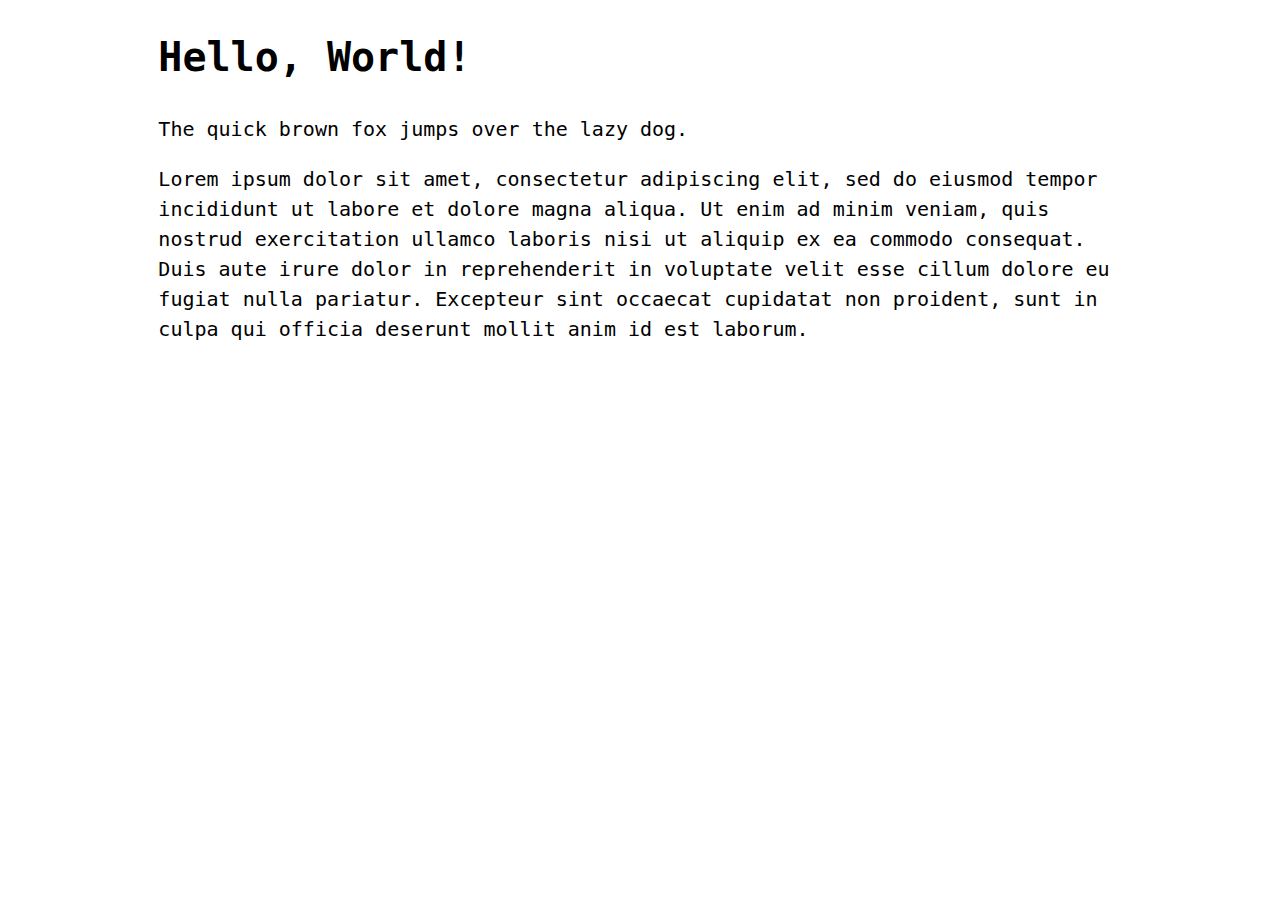
<file: index.html>
<!doctype html>
<html lang="en">
    <head>
        <meta charset="UTF-8" />
        <meta name="viewport" content="width=device-width, initial-scale=1.0" />
        <title>Youri Wijnands</title>
        <style>
            html {
                color-scheme: light dark;
            }

            body {
                font-family: monospace;
                font-size: 1.25rem;
                line-height: 1.5;
            }

            main {
                max-width: min(80ch, 100% - 4rem);
                margin-inline: auto;
            }

            p {
                text-wrap: pretty;
            }

            a[rel="me"] {
                display: none;;
            }
        </style>
    </head>
    <body>
        <main>
            <h1>Hello, World!</h1>
            <p>The quick brown fox jumps over the lazy dog.</p>
            <p>
                Lorem ipsum dolor sit amet, consectetur adipiscing elit, sed do
                eiusmod tempor incididunt ut labore et dolore magna aliqua. Ut
                enim ad minim veniam, quis nostrud exercitation ullamco laboris
                nisi ut aliquip ex ea commodo consequat. Duis aute irure dolor
                in reprehenderit in voluptate velit esse cillum dolore eu fugiat
                nulla pariatur. Excepteur sint occaecat cupidatat non proident,
                sunt in culpa qui officia deserunt mollit anim id est laborum.
            </p>
            <a rel="me" href="https://mastodon.social/@iruoy">Mastodon</a>
        </main>
    </body>
</html>
</file>
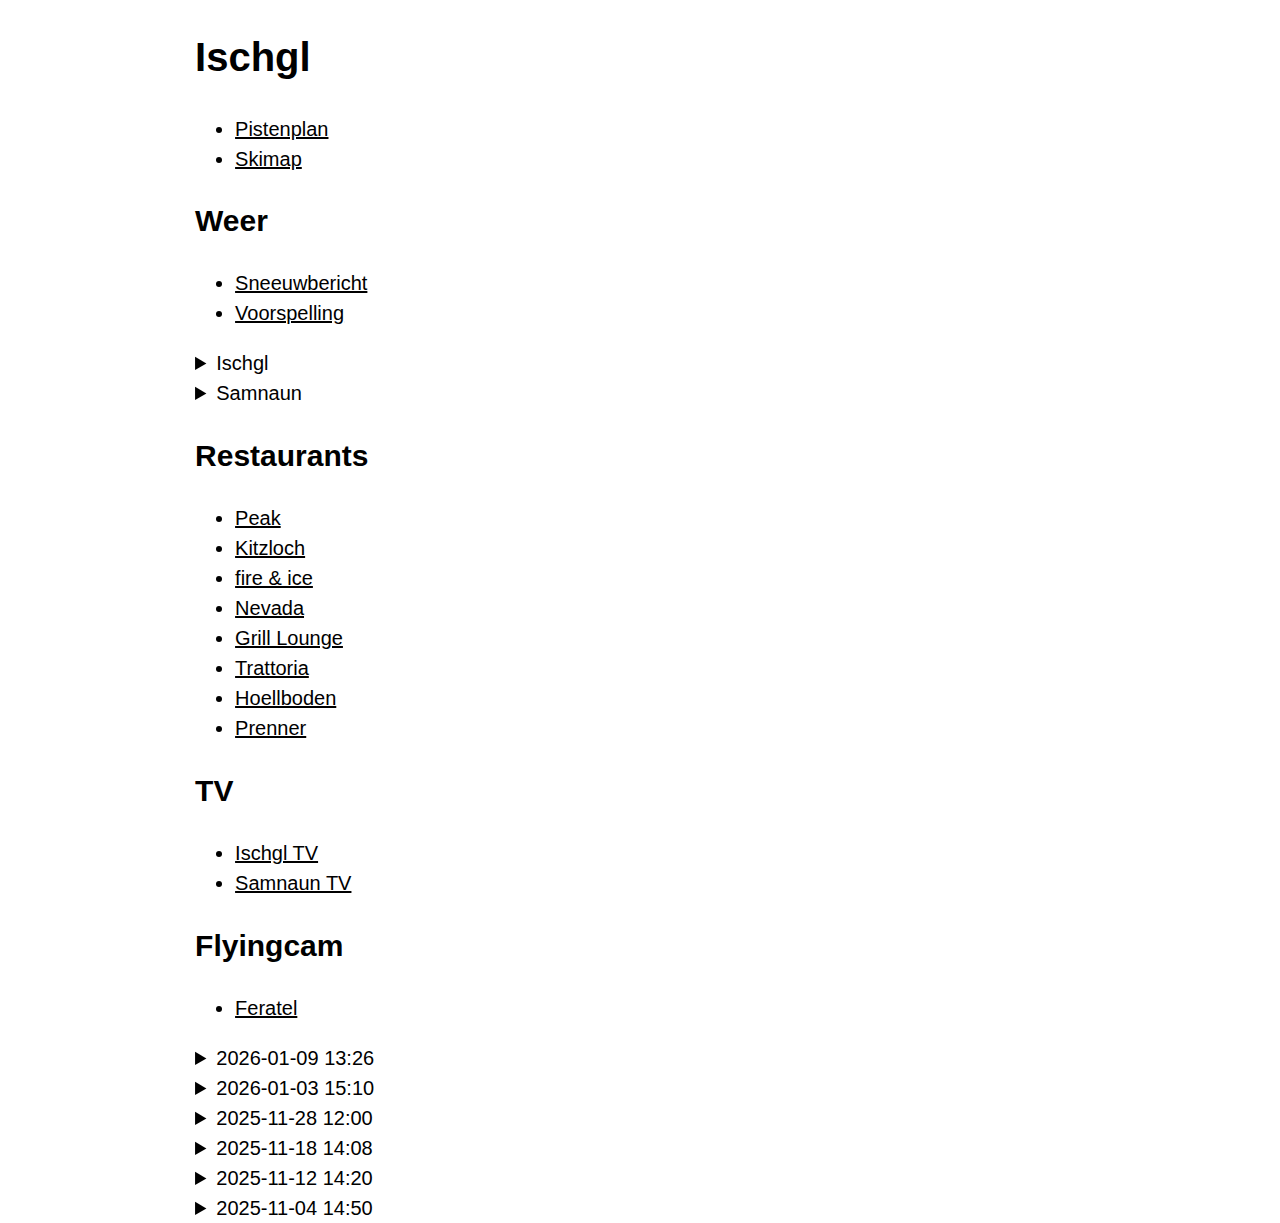
<file: ischgl/index.html>
<!doctype html>
<html lang="nl">
    <head>
        <meta charset="UTF-8" />
        <meta name="viewport" content="width=device-width, initial-scale=1.0" />
        <meta name="description" content="Relax. If you can…" />
        <title>Ischgl</title>
        <link rel="icon" href="/ischgl/favicon.svg">
        <link rel="stylesheet" href="/styles.css">
    </head>
    <body>
        <main>
            <h1>Ischgl</h1>
            <ul>
                <li><a href="https://r2.iruoy.com/ischgl/pistenplan-ischgl-samnaun.pdf">Pistenplan</a></li>
                <li><a href="https://winter.intermaps.com/silvretta_arena?zoomCalculationMode=fill&show=lifts,slopes,202">Skimap</a></li>
            </ul>
            <h2>Weer</h2>
            <ul>
                <li><a href="https://nl.bergfex.com/silvretta-arena-ischgl-samnaun/schneebericht/">Sneeuwbericht</a></li>
                <li><a href="https://nl.bergfex.com/silvretta-arena-ischgl-samnaun/wetter/#prognose">Voorspelling</a></li>
            </ul>
            <details>
                <summary>Ischgl</summary>
                <iframe class="meteoblue" src="https://www.meteoblue.com/nl/weather/widget/daily/ischgl_austria_2775183?days=7&layout=dark""></iframe>
            </details>
            <details>
                <summary>Samnaun</summary>
                <iframe class="meteoblue" src="https://www.meteoblue.com/nl/weather/widget/daily/samnaun_switzerland_2658842?days=7&layout=dark""></iframe>
            </details>
            <h2>Restaurants</h2>
            <ul>
                <li><a href="https://peak-restaurant.at/">Peak</a>
                <li><a href="https://kitzloch.com/">Kitzloch</a>
                <li><a href="https://www.fireandice-ischgl.at/">fire & ice</a>
                <li><a href="https://www.nevada.at/">Nevada</a>
                <li><a href="https://www.silvrettatherme.at/en/Restaurants/Grill-Lounge">Grill Lounge</a>
                <li><a href="https://www.silvrettatherme.at/en/Restaurants/Trattoria">Trattoria</a>
                <li><a href="https://www.hoellboden-ischgl.at/">Hoellboden</a>
                <li><a href="https://www.prennerischgl.at/">Prenner</a>
            </ul>
            <h2>TV</h2>
            <ul>
                <li><a href="/ischgl/tv/ischgl/">Ischgl TV</a></li>
                <li><a href="/ischgl/tv/samnaun/">Samnaun TV</a></li>
            </ul>
            <h2>Flyingcam</h2>
            <ul>
                <li><a href="https://webtv.feratel.com/webtv/?cam=75575&c2=0">Feratel</a></li>
            </ul>
            <details>
                <summary>2026-01-09 13:26</summary>
                <video controls preload="none" src="https://r2.iruoy.com/ischgl/flyingcam/VI-2026-01-09-13-26-01.mp4"></video>
            </details>
            <details>
                <summary>2026-01-03 15:10</summary>
                <video controls preload="none" src="https://r2.iruoy.com/ischgl/flyingcam/VI-2026-01-03-15-10-01.mp4"></video>
            </details>
            <details>
                <summary>2025-11-28 12:00</summary>
                <video controls preload="none" src="https://r2.iruoy.com/ischgl/flyingcam/VI-2025-11-28-12-00-01.mp4"></video>
            </details>
            <details>
                <summary>2025-11-18 14:08</summary>
                <video controls preload="none" src="https://r2.iruoy.com/ischgl/flyingcam/VI-2025-11-18-14-08-01.mp4"></video>
            </details>
            <details>
                <summary>2025-11-12 14:20</summary>
                <video controls preload="none" src="https://r2.iruoy.com/ischgl/flyingcam/VI-2025-11-12-14-20-01.mp4"></video>
            </details>
            <details>
                <summary>2025-11-04 14:50</summary>
                <video controls preload="none" src="https://r2.iruoy.com/ischgl/flyingcam/VI-2025-11-04-14-50-01.mp4"></video>
            </details>
        </main>
        <script src="/ischgl/index.js"></script>
    </body>
</html>
</file>
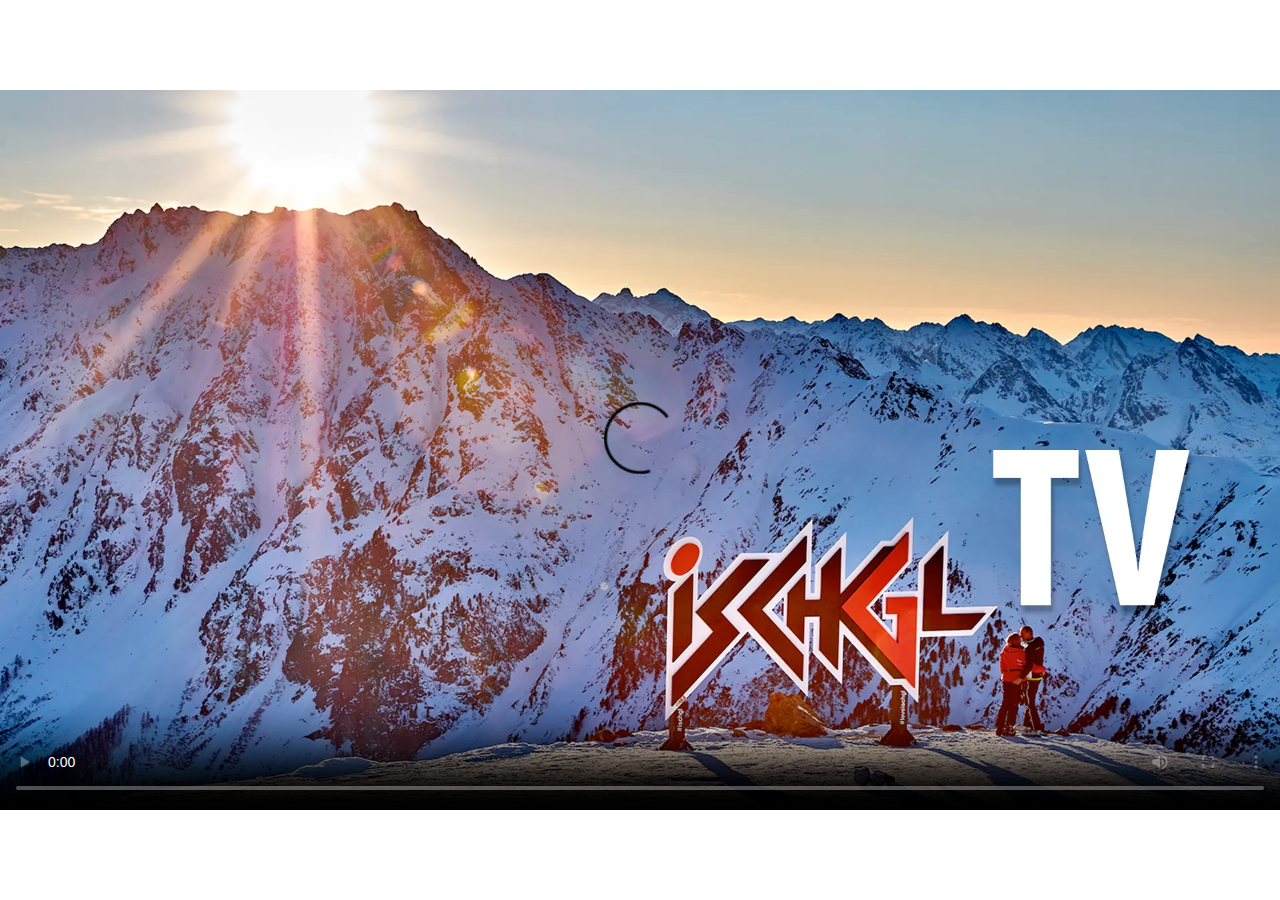
<file: ischgl/ischgl-tv/index.html>
<!doctype html>
<html lang="en">
    <head>
        <meta charset="UTF-8" />
        <meta name="viewport" content="width=device-width, initial-scale=1.0" />
        <title>Ischgl TV</title>
        <style>
            :root {
                color-scheme: light dark;
            }

            html {
                height: 100%;
            }

            body {
                height: 100%;
                margin: 0;

                display: flex;
                align-items: center;
                justify-content: center;
            }

            video {
                width: 1280px;
                height: 720px;
            }
        </style>
        <link rel="preload" as="image" href="/ischgl/images/ischgltv.webp" fetchpriority="high">
        <link rel="preload" as="script" href="/ischgl/hls.light.min.js">
    </head>
    <body>
        <video id="video" poster="/ischgl/images/ischgltv.webp" controls autoplay></video>
    </body>
    <script src="/ischgl/hls.light.min.js"></script>
    <script>
        const src = "https://streaming18.huberwebmedia.at/LiveApp/streams/livestream.m3u8";
        const video = document.getElementById('video');
        if (video.canPlayType("application/vnd.apple.mpegurl")) {
            video.src = src;
        } else if (Hls.isSupported()) {
            var hls = new Hls();
            hls.loadSource(src);
            hls.attachMedia(video);
        }
    </script>
</html>
</file>
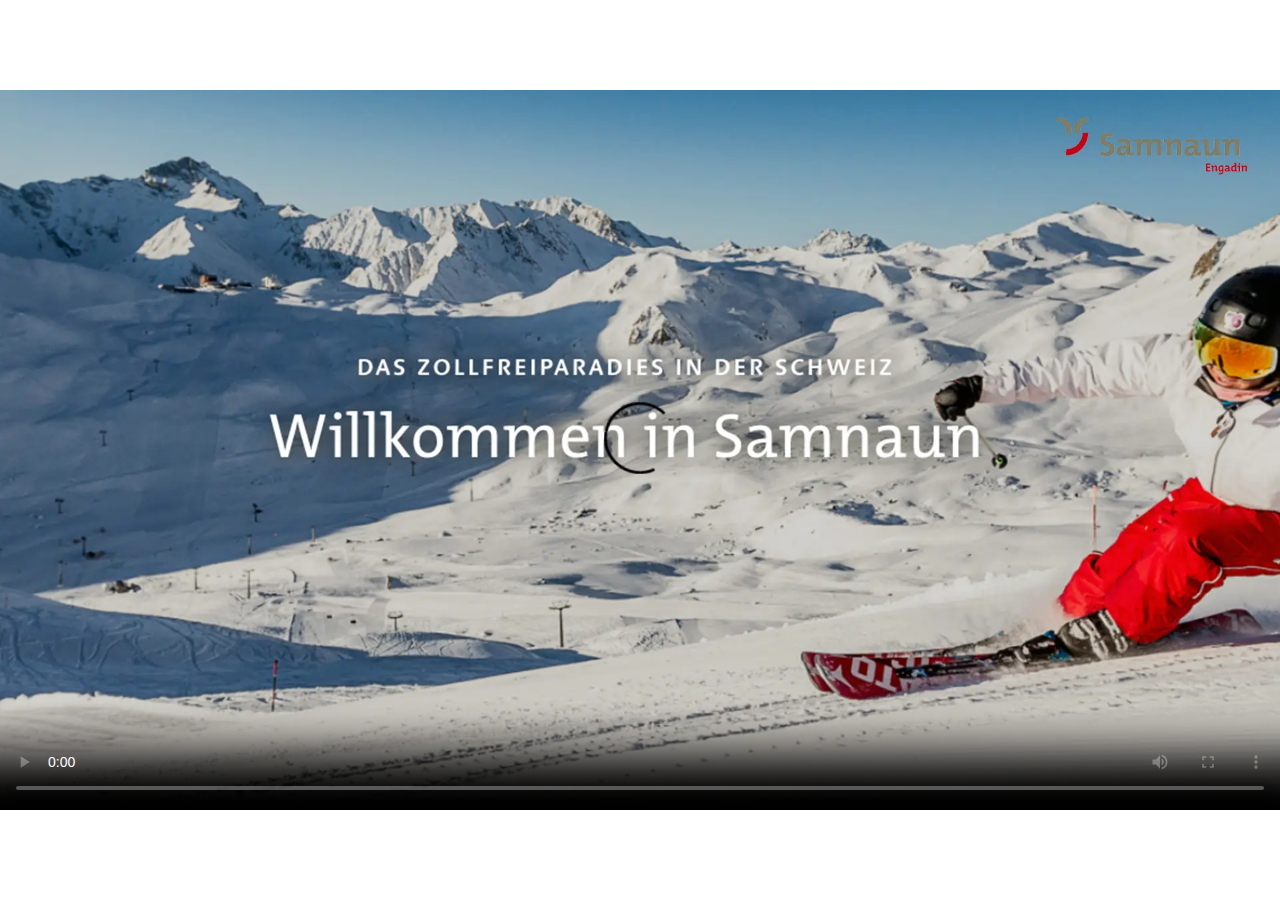
<file: ischgl/samnaun-tv/index.html>
<!doctype html>
<html lang="en">
    <head>
        <meta charset="UTF-8" />
        <meta name="viewport" content="width=device-width, initial-scale=1.0" />
        <title>Ischgl TV</title>
        <style>
            :root {
                color-scheme: light dark;
            }

            html {
                height: 100%;
            }

            body {
                height: 100%;
                margin: 0;

                display: flex;
                align-items: center;
                justify-content: center;
            }

            video {
                width: 1280px;
                height: 720px;
            }
        </style>
        <link rel="preload" as="image" href="/ischgl/images/samnaunpre.webp" fetchpriority="high">
        <link rel="preload" as="script" href="/ischgl/hls.light.min.js">
    </head>
    <body>
        <video id="video" poster="/ischgl/images/samnaunpre.webp" controls autoplay></video>
    </body>
    <script src="/ischgl/hls.light.min.js"></script>
    <script>
        const src = "https://streaming12.huberwebmedia.at/LiveApp/streams/livestream.m3u8";
        const video = document.getElementById('video');
        if (video.canPlayType("application/vnd.apple.mpegurl")) {
            video.src = src;
        } else if (Hls.isSupported()) {
            var hls = new Hls();
            hls.loadSource(src);
            hls.attachMedia(video);
        }
    </script>
</html>
</file>
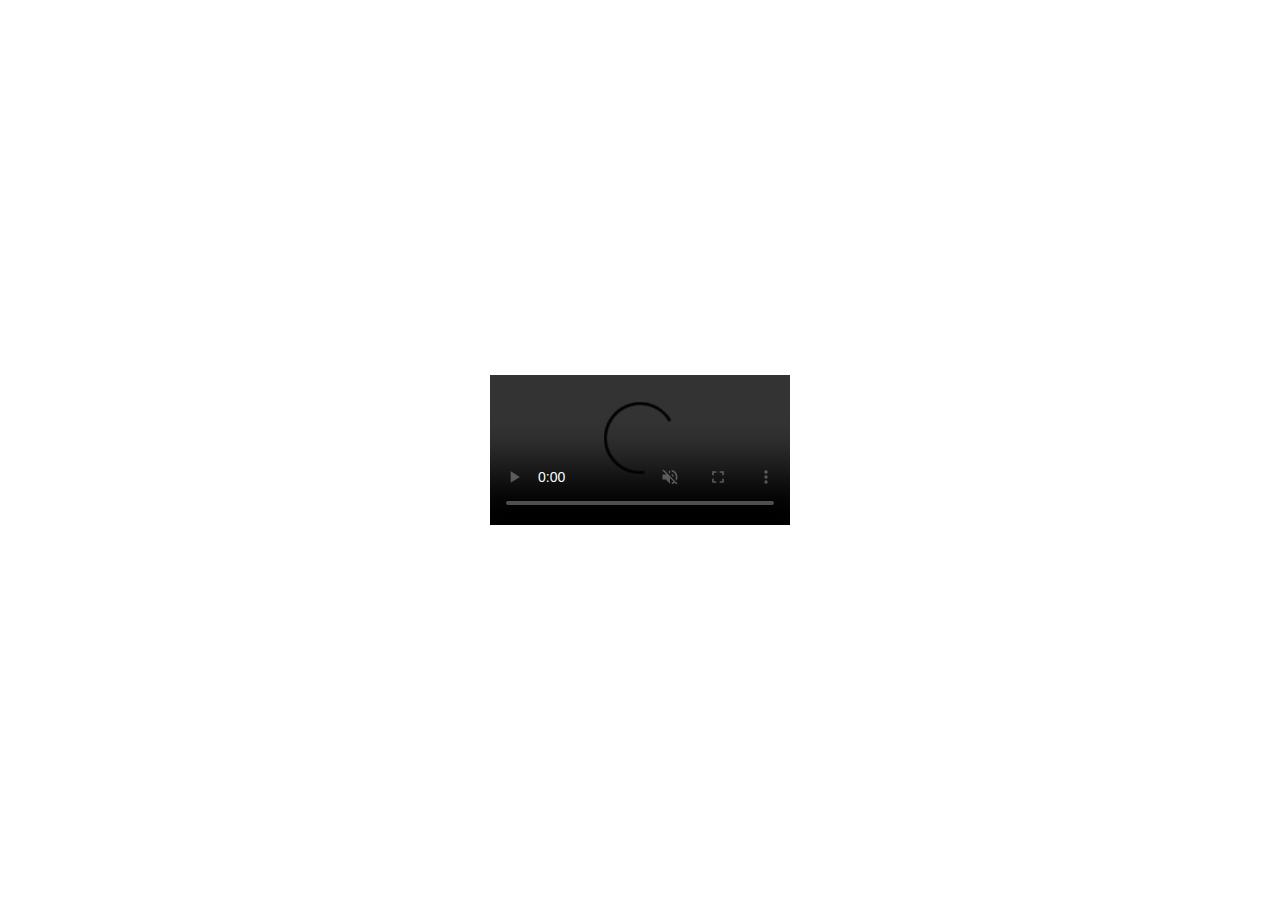
<file: ischgl/tv/ischgl/index.html>
<!doctype html>
<html lang="nl">
    <head>
        <meta charset="UTF-8" />
        <meta name="viewport" content="width=device-width, initial-scale=1.0" />
        <meta name="description" content="Relax. If you can…" />
        <title>Ischgl TV</title>
        <link rel="icon" href="/ischgl/favicon.svg">
        <link rel="stylesheet" href="/ischgl/tv/tv.css">
    </head>
    <body>
        <main>
            <video id="video" data-src="https://streaming18.huberwebmedia.at/LiveApp/streams/livestream.m3u8" controls autoplay muted></video>
        </main>
    </body>
    <script src="/ischgl/tv/hls.light.min.js"></script>
    <script src="/ischgl/tv/tv.js"></script>
</html>
</file>
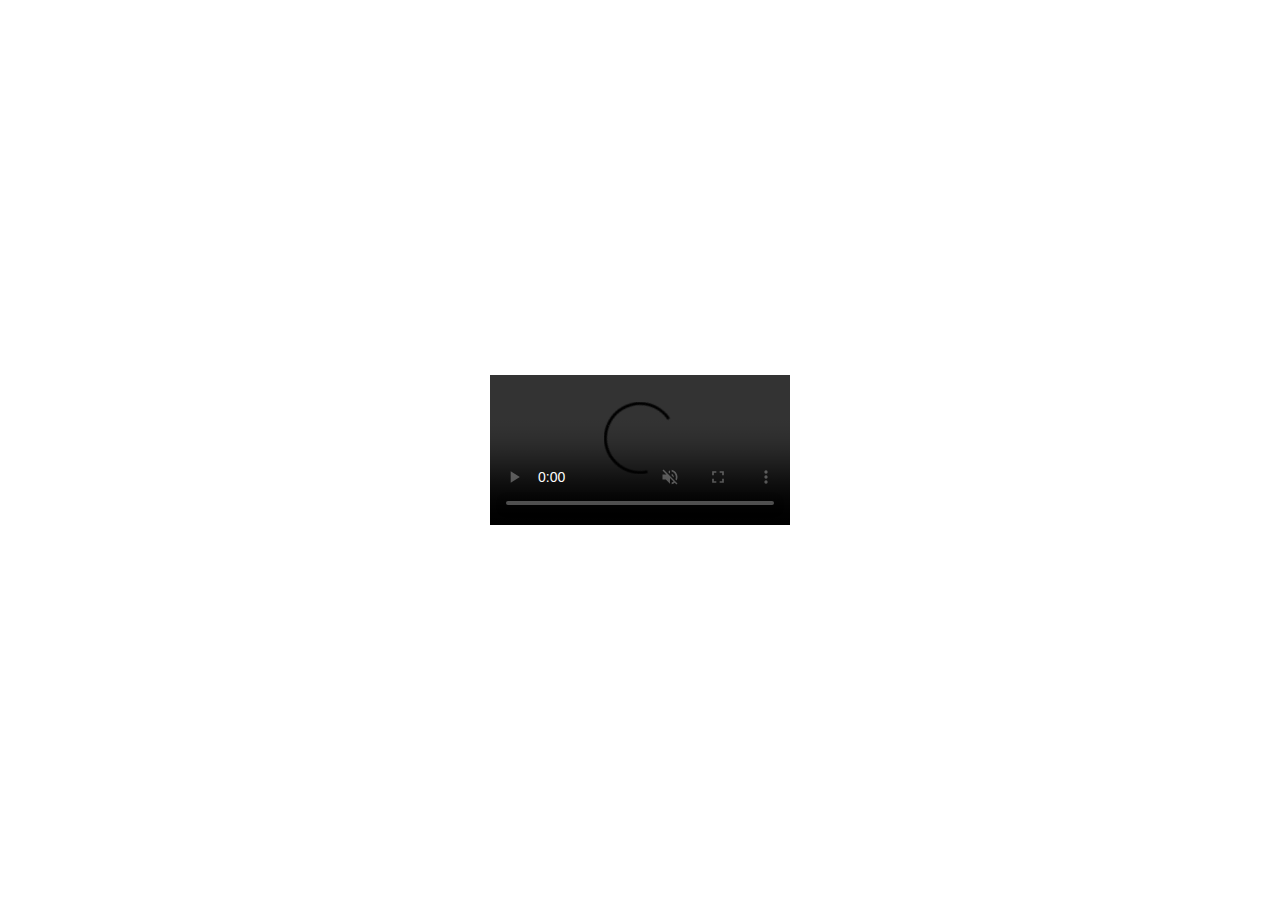
<file: ischgl/tv/samnaun/index.html>
<!doctype html>
<html lang="nl">
    <head>
        <meta charset="UTF-8" />
        <meta name="viewport" content="width=device-width, initial-scale=1.0" />
        <meta name="description" content="Relax. If you can…" />
        <title>Ischgl TV</title>
        <link rel="icon" href="/ischgl/favicon.svg">
        <link rel="stylesheet" href="/ischgl/tv/tv.css">
    </head>
    <body>
        <main>
            <video id="video" data-src="https://streaming12.huberwebmedia.at/LiveApp/streams/livestream.m3u8" controls autoplay muted></video>
        </main>
    </body>
    <script src="/ischgl/tv/hls.light.min.js"></script>
    <script src="/ischgl/tv/tv.js"></script>
</html>
</file>
<file: styles.css>
:root {
    color-scheme: light dark;
}

body {
    margin: 0;
    font-family: sans-serif;
    font-size: 1.25rem;
    line-height: 1.5;
}

main {
    max-width: min(80ch, 100% - 4rem);
    margin-inline: auto;
}

p {
    text-wrap: pretty;
}

a[rel="me"] {
    display: none;;
}

video {
    width: 100%;
}

@media (prefers-color-scheme: light) {
  a {
    color: black;
  }
}

@media (prefers-color-scheme: dark) {
    a {
        color: white;
    }
}

.meteoblue {
    color-scheme: light;
    width: 378px;
    height: 349px;
    border: 0;
}
</file>
<file: ischgl/tv/tv.css>
:root {
    color-scheme: light dark;
}

html {
    height: 100%;
}

body {
    height: 100%;
    margin: 0;
}

video {
    position: absolute;
    inset: 0;
    margin: auto;
    max-width: 100%;
    max-height: 100%;
    user-select: none;
}
</file>
